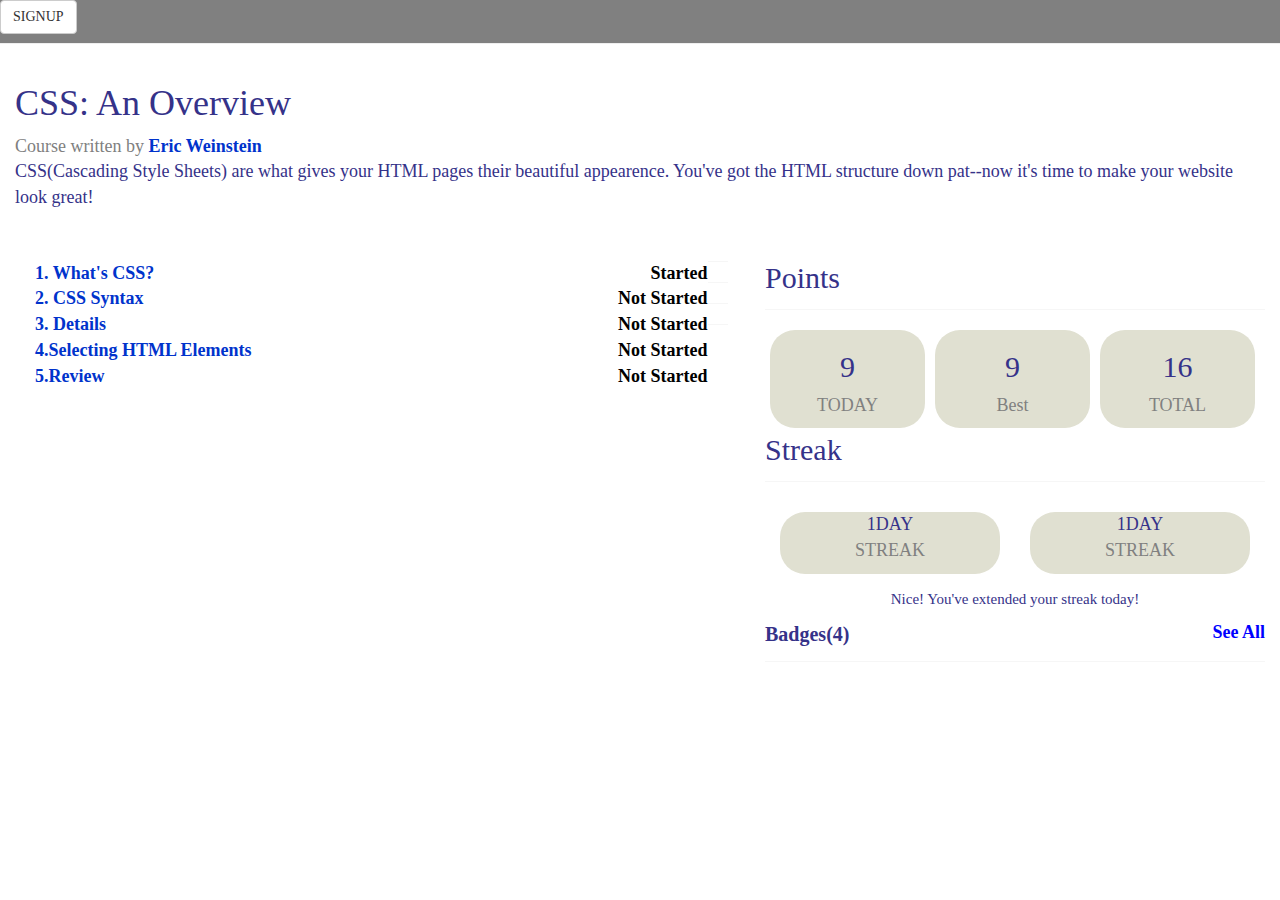
<file: index.html>
<!DOCTYPE html>
<html>
<head>
	<title>CSS: An Overview</title>
	<link rel="stylesheet" href="css/bootstrap.min.css">
	<script src="jquery.min.js">/script>
	<script src="js/bootstrap.min.js"></script>
	<script src="myJS.js"></script>
	<link rel="stylesheet" type="text/css" href="template10.css">
</head>
<body>
	<div class="page-header header" id="header">
		<div>
			<button id = "signup" class = "btn btn-default" onclick="">SIGNUP</button>
			<p id="clock" class="clock" style="display:inline;"></p>
		</div>
	</div>
	<div class="outer container-fluid">
		<div class="inner1">
			<h1 id="heading">CSS: An Overview</h1>
			<span class="light_font">Course written by </span>
			<span class="blue_font">Eric Weinstein</span>
			<p>CSS(Cascading Style Sheets) are what gives your HTML pages their beautiful appearence. You've got the HTML structure down pat--now it's time to make your website look great!</p>
		</div>
		<div class="inner2">
			<div class="left-div">
				<div class="inner-left">
					<div class="block" id="b1">
						<div class="blue_font left-div1">1. What's CSS?</div><div class="inlined right-div1">Started</div>
						<p class="details" id="d1">Lets cover the basics: what CSS is, how it works, and why we seperate form from function</p>
					</div>
					<hr class="line" >
					<div class="block" id="b2">
						<div class="blue_font left-div1">2. CSS Syntax</div><div class="inlined right-div1">Not Started</div>
						<p class="details" id="d2">Now that you know what CSS is, it's time to learn how to use it</p>
					</div>
					<hr class="line">
					<div class="block" id="b3">
						<div class="blue_font left-div1">3. Details</div><div class="inlined right-div1">Not Started</div>
						<p class="details" id="d3">Youve got basic CSS under your belt--now we'll cover some of the finer aspects</p>
					</div>
					<hr class="line">
					<div class="block" id="b4">
						<div class="blue_font left-div1">4.Selecting HTML Elements</div> <div class="inlined right-div1">Not Started</div>
						<p class="details" id="d4">Lets move beyond just changing font colors and sizes</p>
					</div>
					<hr class="line">
					<div class="block" id="b5">
						<div class="blue_font left-div1">5.Review</div><div class="inlined right-div1">Not Started</div>
						<p class="details" id="d5">Time to go over what you've learned!</p>
					</div>
				</div>
			</div>
			<div class="right-div">
				<div class="up">
					<h2>Points</h2>
					<hr class="line">
					<div class="first">
						<h2>9</h2>
						<p class="light_font">TODAY</p>
					</div>
					<div class="first">
						<h2>9</h2>
						<p class="light_font">Best</p>
					</div>
					<div class="first">
						<h2>16</h2>
						<p class="light_font">TOTAL</p>
					</div>
				</div>
				<div class="mid">
					<h2>Streak</h2>
					<hr class="line">
					<div class="second">
						<span>1</span><span>DAY</span>
						<p class="light_font">STREAK</p>
					</div>
					<div class="second">
						<span >1</span><span>DAY</span>
						<p class="light_font">STREAK</p>
					</div>
					<p style="font-size:15px; text-align: center;">Nice! You've extended your streak today!</p>
				</div>
				<div class="below">
					<div class="left-div1 heading">Badges<span>(4)</span></div><div class="inlined right-div1" id="tog" style="color: blue">See All</div>
					<br>
					<p id="more" class="more">There are more medals yet to come </p>
					<hr class="line">

				</div>
			</div>
		</div>
	</div>
</body>
</html>
</file>
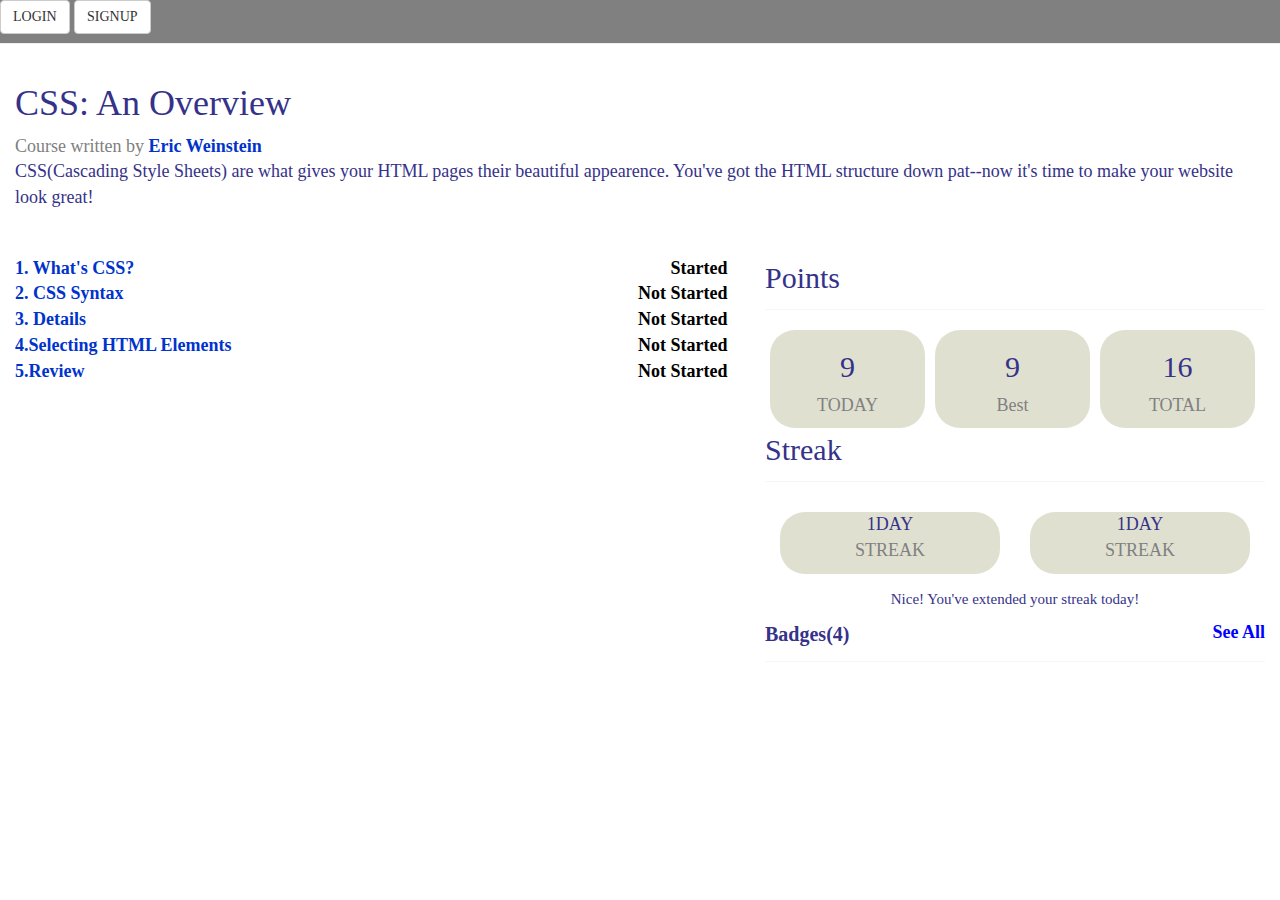
<file: jQueryAssignment.html>
<!DOCTYPE html>
<html>
  <head>
    <meta charset="utf-8">
    <link href="css/bootstrap.min.css" rel="stylesheet">
    <script src="js/bootstrap.min.js"></script>
    <script src="jquery.min.js"></script>

    <script src="myJS.js"></script>
<link rel="stylesheet" type="text/css" href="template10.css">
</head>
<body>
<div class="page-header header">
  <div>
    <button id = "signin" class = "btn btn-default" onclick="loggingIn()">LOGIN</button>
    <button id = "signup" class = "btn btn-default" onclick="signingUp()">SIGNUP</button>
    <p id="clock" class="clock" style="display:inline;"></p>
  </div>
</div>
<div class="outer container-fluid">
  <div class="inner1">
    <h1>CSS: An Overview</h1>
    <span class="light_font">Course written by </span>
    <span class="blue_font">Eric Weinstein</span>
    <p>CSS(Cascading Style Sheets) are what gives your HTML pages their beautiful appearence. You've got the HTML structure down pat--now it's time to make your website look great!</p>
  </div>
  <div class="inner2">
    <div class="left-div">
      <div class="inner-left">
        <div class="blue_font left-div1">1. What's CSS?</div><div class="inlined right-div1">Started</div>
        <p class="details">Lets cover the basics: what CSS is, how it works, and why we seperate form from function</p>
        <hr class="line">
        <div class="blue_font left-div1">2. CSS Syntax</div><div class="inlined right-div1">Not Started</div>
        <p class="details">Now that you know what CSS is, it's time to learn how to use it</p>
        <hr class="line">
        <div class="blue_font left-div1">3. Details</div><div class="inlined right-div1">Not Started</div>
        <p class="details">Youve got basic CSS under your belt--now we'll cover some of the finer aspects</p>
        <hr class="line">
        <div class="blue_font left-div1">4.Selecting HTML Elements</div> <div class="inlined right-div1">Not Started</div>
        <p class="details">Lets move beyond just changing font colors and sizes</p>
        <hr class="line">
        <div class="blue_font left-div1">5.Review</div><div class="inlined right-div1">Not Started</div>
        <p class="details">Time to go over what you've learned!</p>
      </div>
    </div>
    <div class="right-div">
      <div class="up">
        <h2>Points</h2>
        <hr class="line">
        <div class="first">
          <h2>9</h2>
          <p class="light_font">TODAY</p>
        </div>
        <div class="first">
          <h2>9</h2>
          <p class="light_font">Best</p>
        </div>
        <div class="first">
          <h2>16</h2>
          <p class="light_font">TOTAL</p>
        </div>
      </div>
      <div class="mid">
        <h2>Streak</h2>
        <hr class="line">
        <div class="second">
          <span>1</span><span>DAY</span>
          <p class="light_font">STREAK</p>
        </div>
        <div class="second">
          <span >1</span><span>DAY</span>
          <p class="light_font">STREAK</p>
        </div>
        <p style="font-size:15px; text-align: center;">Nice! You've extended your streak today!</p>
      </div>
      <div class="below">
        <div class="left-div1 heading">Badges<span>(4)</span></div><div class="inlined right-div1" style="color: blue">See All</div>
        <br>
        <hr class="line">

      </div>
    </div>
  </div>
</div>
</body>
</html>
</file>
<file: template10.css>
body {
    font-family: verdana;
    color:#353289;
    font-size: 18px;
}
.header{
  background-color: grey;
  margin-top: 0px;
}
.align-right{
  float: left;
}
.clock{
  border-radius: 25px;
}
.inner1{
	margin-bottom: 30px
}

.block{
  margin : 20px;
}
.left-div{
	float:left;
	width: 60%
}
.inner-left{
	padding-right: 5%;
}
.right-div{
	float: left;
	width: 40%
}
.left-div1{
	float:left;
	width: 50%
}
.right-div1{
	float: left;
	width: 50%
}
.light_font{
	color: grey;
}
.blue_font{
	color: #0033cc;
	font-weight: bold;
}
.inlined{
	text-align: right;
	font-weight: bold;
	color: black;
}
.line{
	opacity: 0.5;
	margin-top: 15px;
	margin-bottom: 15px;
}
.details{
	width: 70%;
  display: none;
}
.heading{
	font-size: 20px;
	font-weight: bold;
}
.first{
	text-align: center;
    border-radius: 25px;
	background-color:  #e0e0d1;
	float: left;
	width: 31%;
	margin: 1%;
}
.second{
	text-align: center;
	border-radius: 25px;
	background-color:  #e0e0d1;
	float:left;
	width: 44%;
	margin: 3%;
}
.third{
	text-align: center;
	background-color: grey;
	float: left;
	width: 33%;
}
.more{
  display: none;
  text-align: center;
  font-size: 20px;
  color: #f4d142;
  font-weight: bold;
}
</file>
